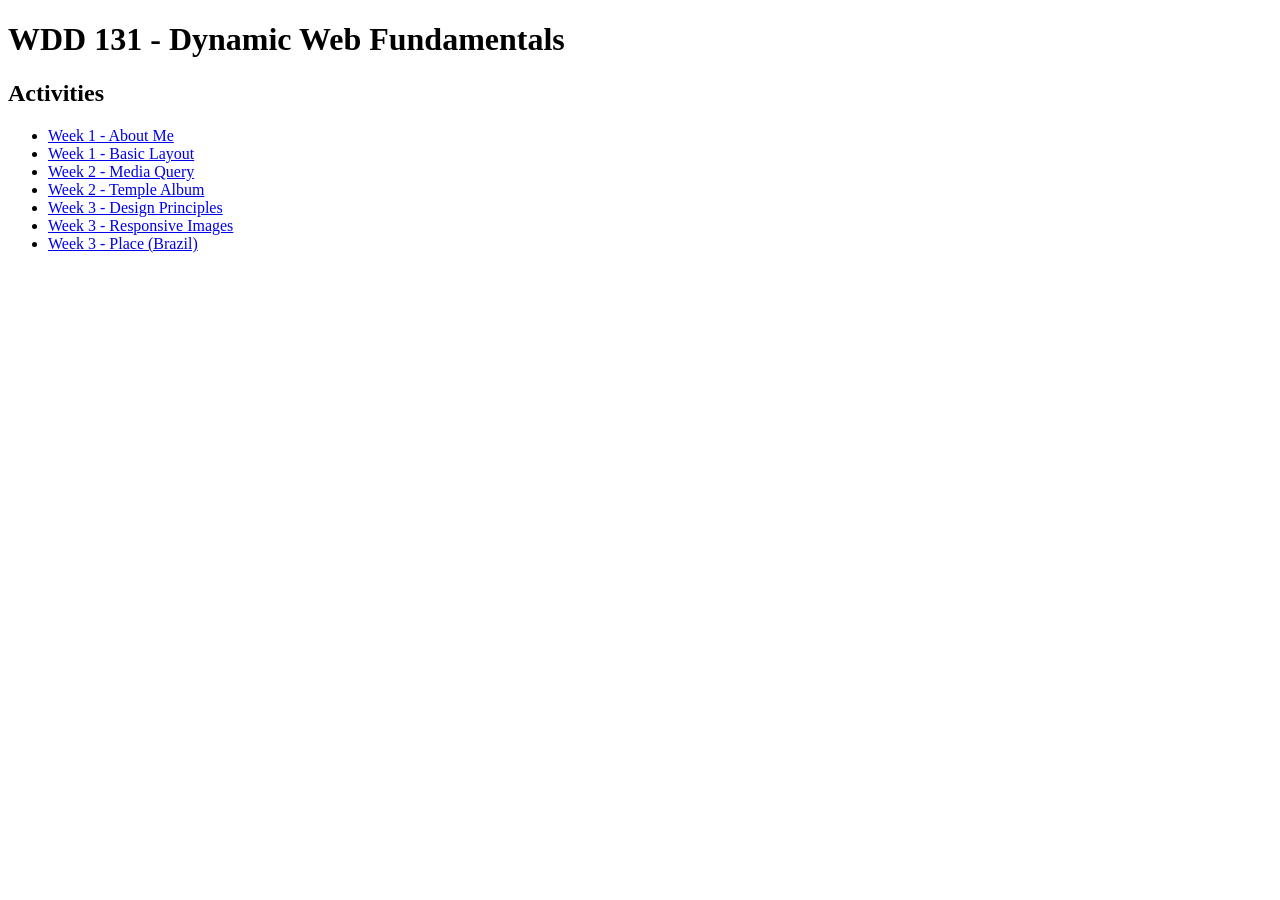
<file: index.html>
<!DOCTYPE html>
<html lang="en">
<head>
    <meta charset="UTF-8">
    <meta name="viewport" content="width=device-width, initial-scale=1.0">
    <title>WDD 131 - Rafael Oliveira de Lima</title>
    <meta name="description" content="WDD 131 weekly assignments by Rafael Oliveira de Lima">
</head>
<body>
    <header>
        <h1>WDD 131 - Dynamic Web Fundamentals</h1>
    </header>
    <main>
        <h2>Activities</h2>
        <ul>
            <li><a href="week01/index.html">Week 1 - About Me</a></li>
            <li><a href="week01/basic-layout.html">Week 1 - Basic Layout</a></li>
            <li><a href="week 2/media-query.html">Week 2 - Media Query</a></li>
            <li><a href="week 2/temples.html">Week 2 - Temple Album</a></li>
            <li><a href="week 3/design.html">Week 3 - Design Principles</a></li>
            <li><a href="week 3/responsive-images.html">Week 3 - Responsive Images</a></li>
            <li><a href="week 3/place.html">Week 3 - Place (Brazil)</a></li>
        </ul>
    </main>
</body>
</html>
</file>
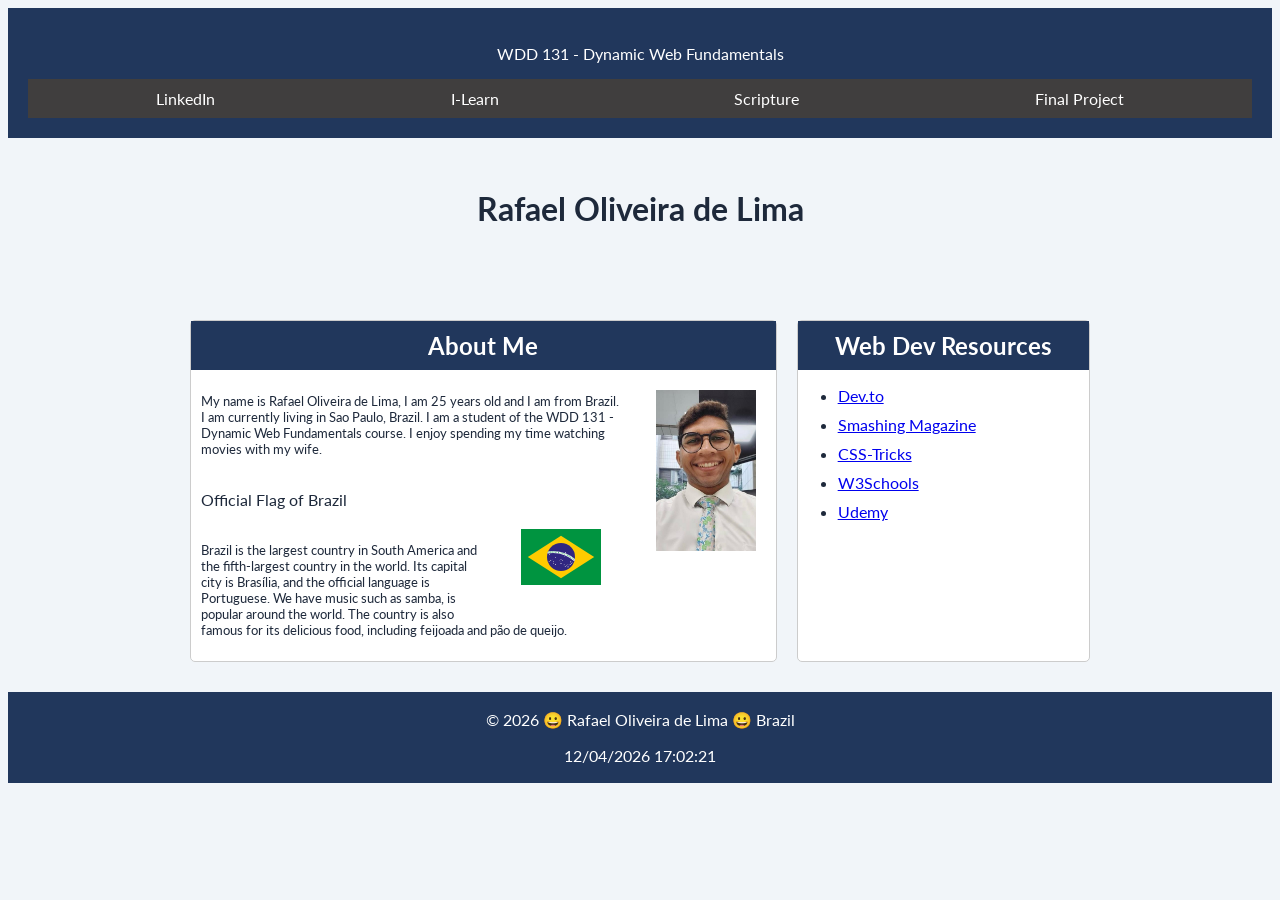
<file: week01/index.html>
<!DOCTYPE html>
<html lang="en">

<head>
    <meta charset="UTF-8">
    <meta name="viewport" content="width=device-width, initial-scale=1.0">
    <title>WDD 131 - Dynamic Web Fundamentals - Rafael</title>
    <meta name="description" content="WDD 131 - Dynamic Web Fundamentals - Rafael Oliveira de Lima">
    <meta name="author" content="Rafael Oliveira de Lima">

    <link rel="preconnect" href="https://fonts.googleapis.com">
    <link rel="preconnect" href="https://fonts.gstatic.com" crossorigin>
    <link
        href="https://fonts.googleapis.com/css2?family=Lato:ital,wght@0,100;0,300;0,400;0,700;0,900;1,100;1,300;1,400;1,700;1,900&display=swap"
        rel="stylesheet">
    <link rel="stylesheet" href="styles/base.css">
    <script src="../scripts/getdates.js" defer></script>
</head>

<body>
    <header>
        <p><span id="course-title">WDD 131 - Dynamic Web Fundamentals</span></p>
        <nav>
            <a href="https://www.linkedin.com/in/rafael-lima-web/">LinkedIn</a>
            <a href="https://byupw.instructure.com/">I-Learn</a>
            <a href="https://www.churchofjesuschrist.org/study/scriptures/bofm/mosiah/2?lang=eng">Scripture</a>
            <a href="https://byupw.instructure.com/courses/202020/pages/final-project?module_item_id=2269056">Final Project</a>
        </nav>
    </header>

    <main>
        <h1>Rafael Oliveira de Lima</h1>

        <section class="card">
            <h2>About Me</h2>
            <img src="../images/imagerafael.jpeg" alt="Rafael Oliveira de Lima">

            <p>My name is Rafael Oliveira de Lima, I am 25 years old and I am from Brazil. I am currently living in Sao
                Paulo, Brazil. I am a student of the WDD 131 - Dynamic Web Fundamentals course. I enjoy spending my
                time watching movies with my wife.</p>

            <figure class="flag-box">
                <figcaption>Official Flag of Brazil</figcaption>
                <img src="../images/flagofrazil.svg" alt="Brazil Flag">
            </figure>

            <p>Brazil is the largest country in South America and the fifth-largest country in the world. Its capital
                city is Brasília, and the official language is Portuguese. We have music such as samba, is popular
                around the world. The country is also famous for its delicious food, including feijoada and pão de
                queijo.</p>
        </section>

        <section class="card">
            <h2>Web Dev Resources</h2>
            <ul>
                <li><a href="https://dev.to/">Dev.to</a></li>
                <li><a href="https://www.smashingmagazine.com/">Smashing Magazine</a></li>
                <li><a href="https://css-tricks.com/">CSS-Tricks</a></li>
                <li><a href="https://www.w3schools.com/">W3Schools</a></li>
                <li><a href="https://www.udemy.com/">Udemy</a></li>
            </ul>
        </section>
    </main>

    <footer>
        <p>&copy; <span id="currentyear"></span> 😀 Rafael Oliveira de Lima 😀 Brazil</p>
        <p id="lastModified"></p>
    </footer>
</body>

</html>
</file>
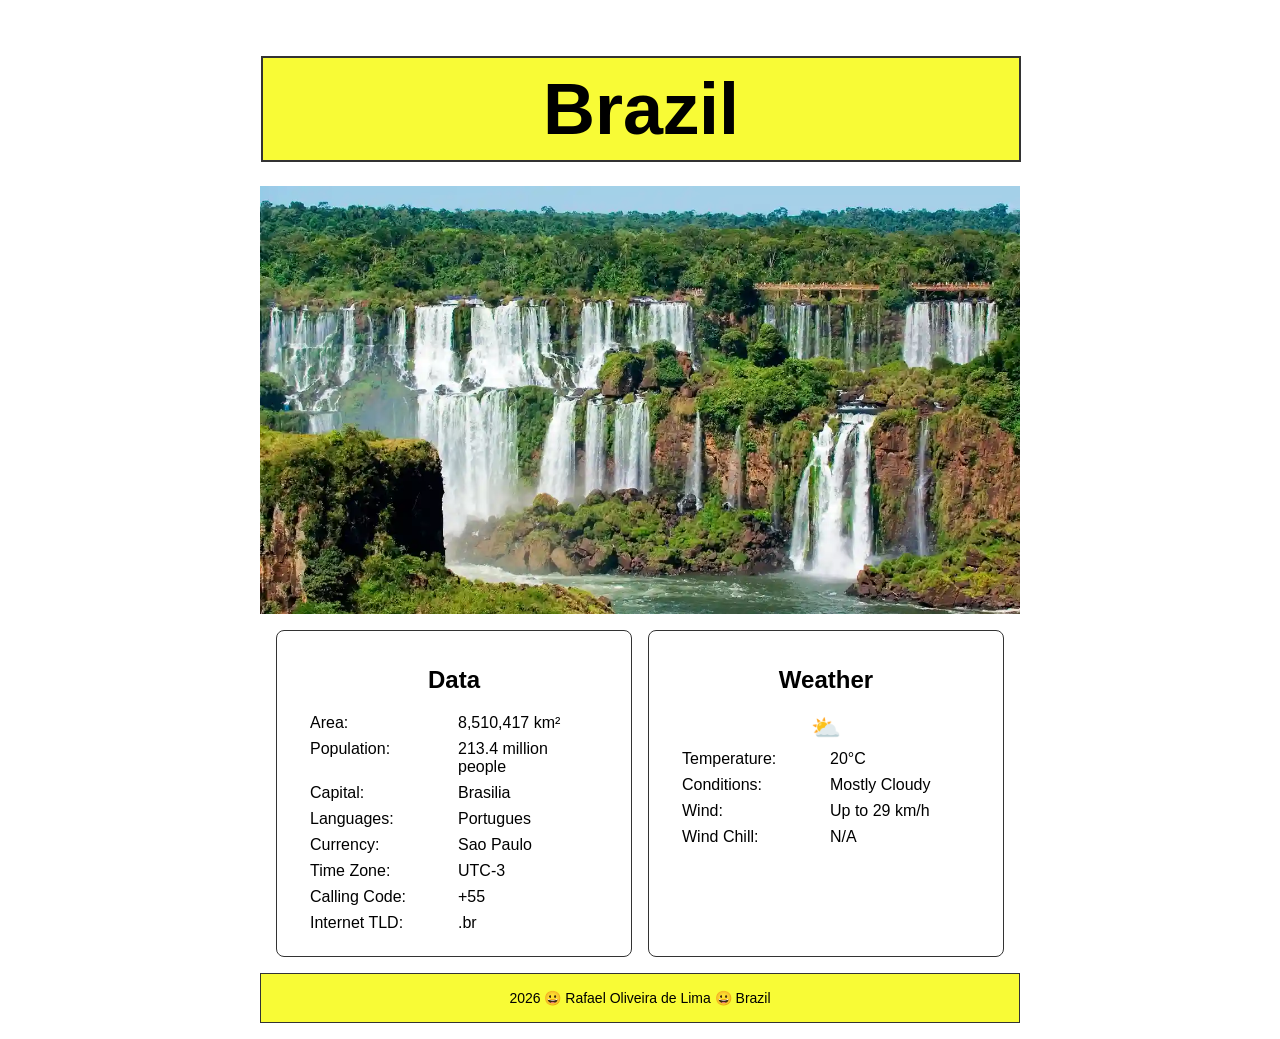
<file: place.html>
<!DOCTYPE html>
<html lang="en">

<head>
    <meta charset="UTF-8">

    <meta name="viewport" content="width=device-width, initial-scale=1.0">

    <title>WDD 131 - Dynamic Web Fundamentals - Rafael</title>

    <meta name="description" content="WDD 131 -Dynamic Web Fundamentals - Rafael Oliveira de Lima">

    <meta name="author" content="Rafael Oliveira de Lima">

    <script src="scripts/place.js" defer></script>

      <link rel="stylesheet" href="styles/place.css">

</head>

<body>

    <header>
        <h1>Brazil</h1>
    </header>

    <main>
    <picture class="hero-picture">
        <source media="(min-width: 601px)" srcset="images/brazilwaterfall.webp">
        <img src="images/brazilwaterfall.webp" alt="A beautiful view of Iguazu Falls in Brazil" class="hero-image">
    </picture>

    <div class="info-grid">
    <section>
        <h2>Data</h2>

        <p><span>Area</span><span>8,510,417 km²</span></p>
        <p><span>Population</span><span>213.4 million people</span></p>
        <p><span>Capital</span><span>Brasilia</span></p>
        <p><span>Languages</span><span>Portugues</span></p>
        <p><span>Currency</span><span>Sao Paulo</span></p>
        <p><span>Time Zone</span><span>UTC-3</span></p>
        <p><span>Calling Code</span><span>+55</span></p>
        <p><span>Internet TLD</span><span>.br</span></p>
    </section>

    <section>
         <h2>Weather</h2>
        <img src="images/weather.svg" alt="Weather icon showing sun, clouds, and rain" class="weather-icon">
        <span class="weather-emoji" aria-hidden="true">⛅</span>

        <p><span>Temperature</span><span id="temperature" data-celsius="20">20°C</span></p>
        <p><span>Conditions</span><span>Mostly Cloudy</span></p>
        <p><span>Wind</span><span id="wind-speed" data-kph="29">Up to 29 km/h</span></p>
        <p><span>Wind Chill</span><span id="wind-chill">N/A</span></p>
    </section>
</div>
    

    </main>

  <footer>
    2026 😀 Rafael Oliveira de Lima 😀
Brazil </footer>
</body>
</html>
</file>
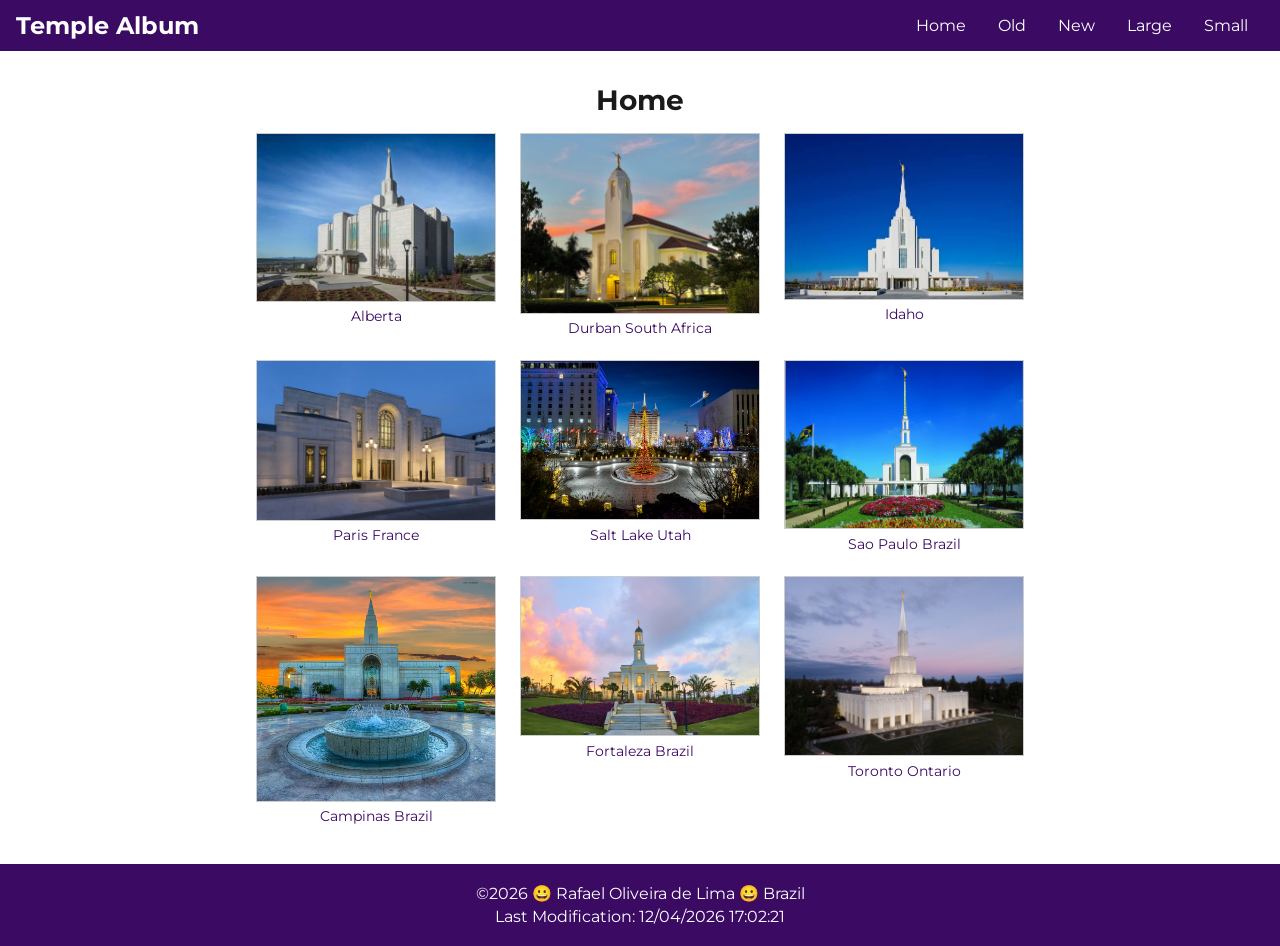
<file: temples.html>
<!DOCTYPE html>
<html lang="en">
<head>
    <meta charset="UTF-8">

    <meta name="viewport" content="width=device-width, initial-scale=1.0">

    <title>Temple Album</title>

    <meta name="description" content="Beautiful pictures album of temples of the Church of Jesus Christ of Latter-day Saints.">

    <link rel="preconnect" href="https://fonts.googleapis.com">

    <link rel="preconnect" href="https://fonts.gstatic.com" crossorigin>

    <link href="https://fonts.googleapis.com/css2?family=Montserrat:wght@400;600;700&display=swap" rel="stylesheet">

    <link rel="stylesheet" href="styles/temples.css">

    <link rel="stylesheet" href="styles/temples-large.css">

    <script src="scripts/temples.js" defer></script>

    <meta name="author" content="Rafael Oliveira de Lima">

</head>
<body>
    <header>
        <h2>Temple Album</h2>

        <button id="menu" aria-label="Toggle navigation menu" aria-expanded="false">&#9776;</button>

        <nav>
            <a href="#">Home</a>
            <a href="#">Old</a>
            <a href="#">New</a>
            <a href="#">Large</a>
            <a href="#">Small</a>
        </nav>

    </header>

    <main>
        <h1>Home</h1>
        

        <section class="gallery">

            <figure>
                <img src="images/images/alberta.jpg" alt="alberta temple" loading="lazy" width="400" height="250">
                <figcaption>Alberta</figcaption>
            </figure>

            <figure>
                <img src="images/images/durbantemple.jpg" alt="Durban South Africa Temple" loading="lazy" width="400" height="250">
                <figcaption>Durban South Africa</figcaption>
            </figure>

            <figure>
                <img src="images/images/idahotemple.jpg" alt="Idaho Temple" loading="lazy" width="400" height="250">
                <figcaption>Idaho</figcaption>
            </figure>
            <figure>

                <img src="images/images/parisparistemple.jpg" alt="Paris France Temple" loading="lazy" width="400" height="250">
                <figcaption>Paris France</figcaption>
            </figure>

            <figure>
                <img src="images/images/saltlaketemple.jpg" alt="Salt Lake Temple" loading="lazy" width="400" height="250">
                <figcaption>Salt Lake Utah</figcaption>
            </figure>

            <figure>
                <img src="images/images/saopaulotemple1.jpg" alt="Sao Paulo Brazil Temple" loading="lazy" width="400" height="250">
                <figcaption>Sao Paulo Brazil</figcaption>
            </figure>
            
            <figure>
                <img src="images/images/campinastemple.jpg" alt="Campinas Brazil Temple" loading="lazy" width="400" height="250">
                <figcaption>Campinas Brazil</figcaption>
            </figure>

            <figure>
                <img src="images/images/templofortaleza.jpg" alt="Fortaleza Brazil Temple" loading="lazy" width="400" height="250">
                <figcaption> Fortaleza Brazil</figcaption>
            </figure>

            <figure>
                <img src="images/images/torontoontariotemple.jpg" alt="Toronto Ontario Temple" loading="lazy" width="400" height="250">
                <figcaption>Toronto Ontario</figcaption>
            </figure>

        </section>
    </main>

    <footer>
        <p>&copy;<span id="currentyear"></span> 😀 Rafael Oliveira de Lima 😀 Brazil</p>
        <p>Last Modification: <span id="lastModified"></span></p>
    </footer>
</body>
</html>
</file>
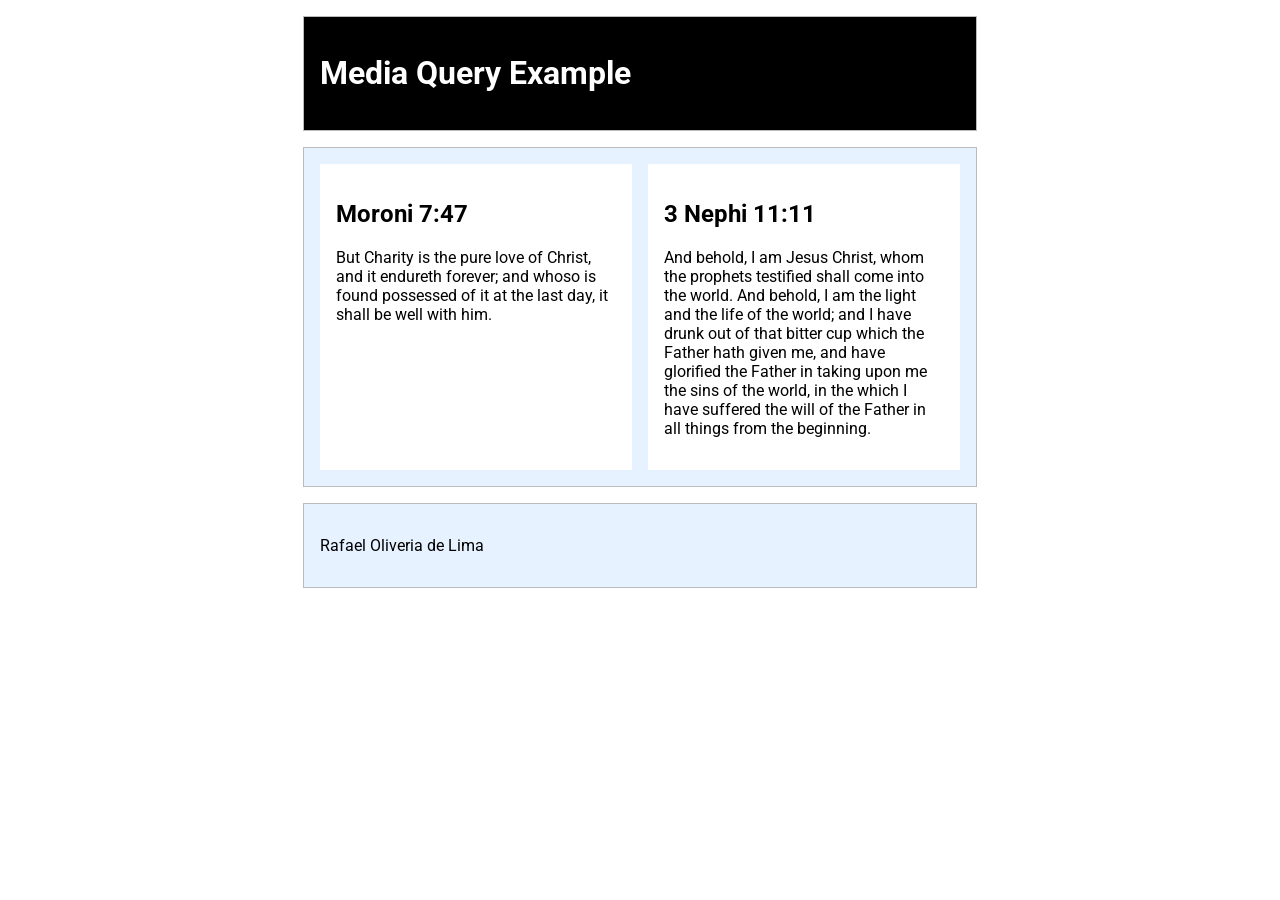
<file: week 2/media-query.html>
<!DOCTYPE html>
<html lang="en">

<head>
    <meta charset="UTF-8">

    <meta name="viewport" content="width=device-width, initial-scale=1.0">

    <title>WDD 131 - Media Query</title>

    <meta name="description" content="Media query learning activity for WDD 131 - Dynamic Web Fundamentals">

    <meta name="author" content="Rafael Oliveria de Lima">

    <link rel="preconnect" href="https://fonts.googleapis.com">

    <link rel="preconnect" href="https://fonts.gstatic.com" crossorigin>

    <link href="https://fonts.googleapis.com/css2?family=Roboto:ital,wght@0,100..900;1,100..900&display=swap"
        rel="stylesheet">

    <link rel="stylesheet" href="styles/media-query.css">

    <link rel="stylesheet" href="styles/media-query-large.css" media="(min-width: 500px)">

</head>

<body>
    <header>
        <h1>Media Query Example</h1>
    </header>

    <main>
        <section>
            <h2> Moroni 7:47</h2>
            <p>But Charity is the pure love of Christ, and it endureth forever; and whoso is found possessed of it at
                the last day, it shall be well with him.</p>
        </section>

        <section>
            <h2> 3 Nephi 11:11</h2>
            <p>And behold, I am Jesus Christ, whom the prophets testified shall come into the world. And behold, I am
                the light and the life of the world; and I have drunk out of that bitter cup which the Father hath given
                me, and have glorified the Father in taking upon me the sins of the world, in the which I have suffered
                the will of the Father in all things from the beginning.</p>
        </section>
    </main>

    <footer>
        <p>Rafael Oliveria de Lima</p>
    </footer>
</body>

</html>
</file>
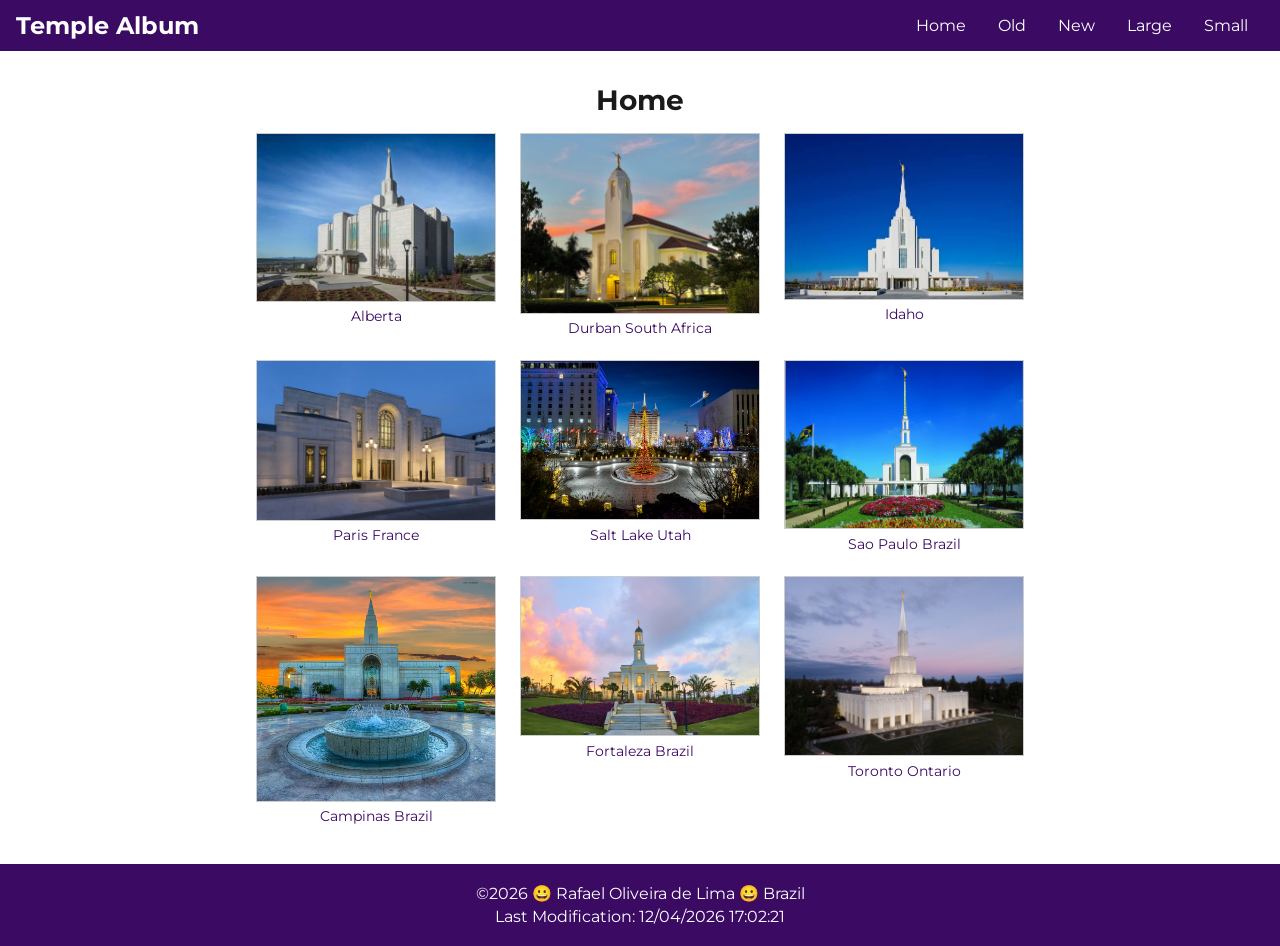
<file: week 2/temples.html>
<!DOCTYPE html>
<html lang="en">
<head>
    <meta charset="UTF-8">

    <meta name="viewport" content="width=device-width, initial-scale=1.0">

    <title>Temple Album</title>

    <meta name="description" content="Beautiful pictures album of temples of the Church of Jesus Christ of Latter-day Saints.">

    <link rel="preconnect" href="https://fonts.googleapis.com">

    <link rel="preconnect" href="https://fonts.gstatic.com" crossorigin>

    <link href="https://fonts.googleapis.com/css2?family=Montserrat:wght@400;600;700&display=swap" rel="stylesheet">

    <link rel="stylesheet" href="styles/temples.css">

    <link rel="stylesheet" href="styles/temples-large.css">

    <script src="scripts/temples.js" defer></script>

    <meta name="author" content="Rafael Oliveira de Lima">

</head>
<body>
    <header>
        <h2>Temple Album</h2>

        <button id="menu" aria-label="Toggle navigation menu" aria-expanded="false">&#9776;</button>

        <nav>
            <a href="#">Home</a>
            <a href="#">Old</a>
            <a href="#">New</a>
            <a href="#">Large</a>
            <a href="#">Small</a>
        </nav>

    </header>

    <main>
        <h1>Home</h1>

        <section class="gallery">
            <figure>
                <img src="../images/images/alberta.jpg" alt="Alberta temple" loading="lazy" width="400" height="250">
                <figcaption>Alberta</figcaption>
            </figure>

            <figure>
                <img src="../images/images/durbantemple.jpg" alt="Durban South Africa Temple" loading="lazy" width="400" height="250">
                <figcaption>Durban South Africa</figcaption>
            </figure>

            <figure>
                <img src="../images/images/idahotemple.jpg" alt="Idaho Temple" loading="lazy" width="400" height="250">
                <figcaption>Idaho</figcaption>
            </figure>

            <figure>
                <img src="../images/images/parisparistemple.jpg" alt="Paris France Temple" loading="lazy" width="400" height="250">
                <figcaption>Paris France</figcaption>
            </figure>

            <figure>
                <img src="../images/images/saltlaketemple.jpg" alt="Salt Lake Temple" loading="lazy" width="400" height="250">
                <figcaption>Salt Lake Utah</figcaption>
            </figure>

            <figure>
                <img src="../images/images/saopaulotemple1.jpg" alt="Sao Paulo Brazil Temple" loading="lazy" width="400" height="250">
                <figcaption>Sao Paulo Brazil</figcaption>
            </figure>

            <figure>
                <img src="../images/images/campinastemple.jpg" alt="Campinas Brazil Temple" loading="lazy" width="400" height="250">
                <figcaption>Campinas Brazil</figcaption>
            </figure>

            <figure>
                <img src="../images/images/templofortaleza.jpg" alt="Fortaleza Brazil Temple" loading="lazy" width="400" height="250">
                <figcaption>Fortaleza Brazil</figcaption>
            </figure>

            <figure>
                <img src="../images/images/torontoontariotemple.jpg" alt="Toronto Ontario Temple" loading="lazy" width="400" height="250">
                <figcaption>Toronto Ontario</figcaption>
            </figure>
        </section>
    </main>

    <footer>
        <p>&copy;<span id="currentyear"></span> 😀 Rafael Oliveira de Lima 😀 Brazil</p>
        <p>Last Modification: <span id="lastModified"></span></p>
    </footer>
</body>
</html>
</file>
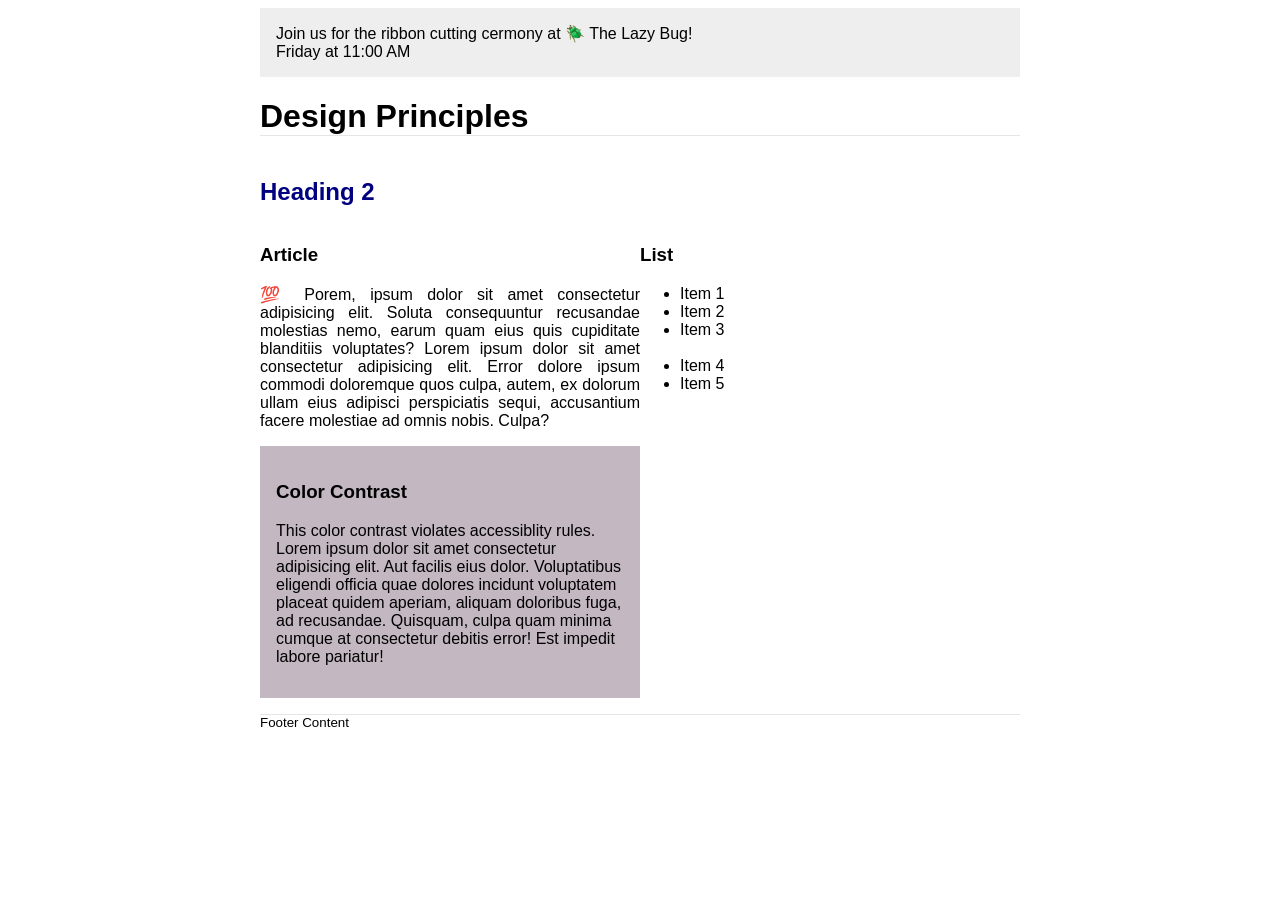
<file: week 3/design.html>
<!DOCTYPE html>
<html lang="en">

<head>
    <meta charset="UTF-8">

    <meta name="viewport" content="width=device-width, initial-scale=1.0">

    <title>WDD 131 - Dynamic Web Fundamentals - Rafael</title>

    <meta name="description" content="WDD 131 -Dynamic Web Fundamentals - Rafael Oliveria de Lima">

    <meta name="author" content="Rafael Oliveria de Lima">

    <link rel="stylesheet" href="styles/design.css">
</head>

<body>

  <header>
	<div class="banner">Join us for the ribbon cutting cermony at 🪲 The Lazy Bug!<br>Friday at 11:00 AM</div>
	<h1>Design Principles</h1>
</header>
<main>
	<h2>Heading 2</h2>
	<section>
		<h3>Article</h3>
		<article>
			<p>💯 Porem, ipsum dolor sit amet consectetur adipisicing elit. Soluta consequuntur recusandae molestias nemo, earum quam eius quis cupiditate blanditiis voluptates? Lorem ipsum dolor sit amet consectetur adipisicing elit. Error dolore ipsum commodi doloremque quos culpa, autem, ex dolorum ullam eius adipisci perspiciatis sequi, accusantium facere molestiae ad omnis nobis. Culpa?</p>
		</article>
	</section>
	<section>
		<h3>List</h3>
		<ul>
			<li>Item 1</li>
			<li>Item 2</li>
			<li>Item 3<br><br></li>
			<li>Item 4</li>
			<li>Item 5</li>
		</ul>
	</section>
	<div class="callout">
		<h3>Color Contrast</h3>
		<p>This color contrast violates accessiblity rules. Lorem ipsum dolor sit amet consectetur adipisicing elit. Aut facilis eius dolor. Voluptatibus eligendi officia quae dolores incidunt voluptatem placeat quidem aperiam, aliquam doloribus fuga, ad recusandae. Quisquam, culpa quam minima cumque at consectetur debitis error! Est impedit labore pariatur!</p>
	</div>
</main>
<footer>
	Footer Content
</footer>
</body>
</file>
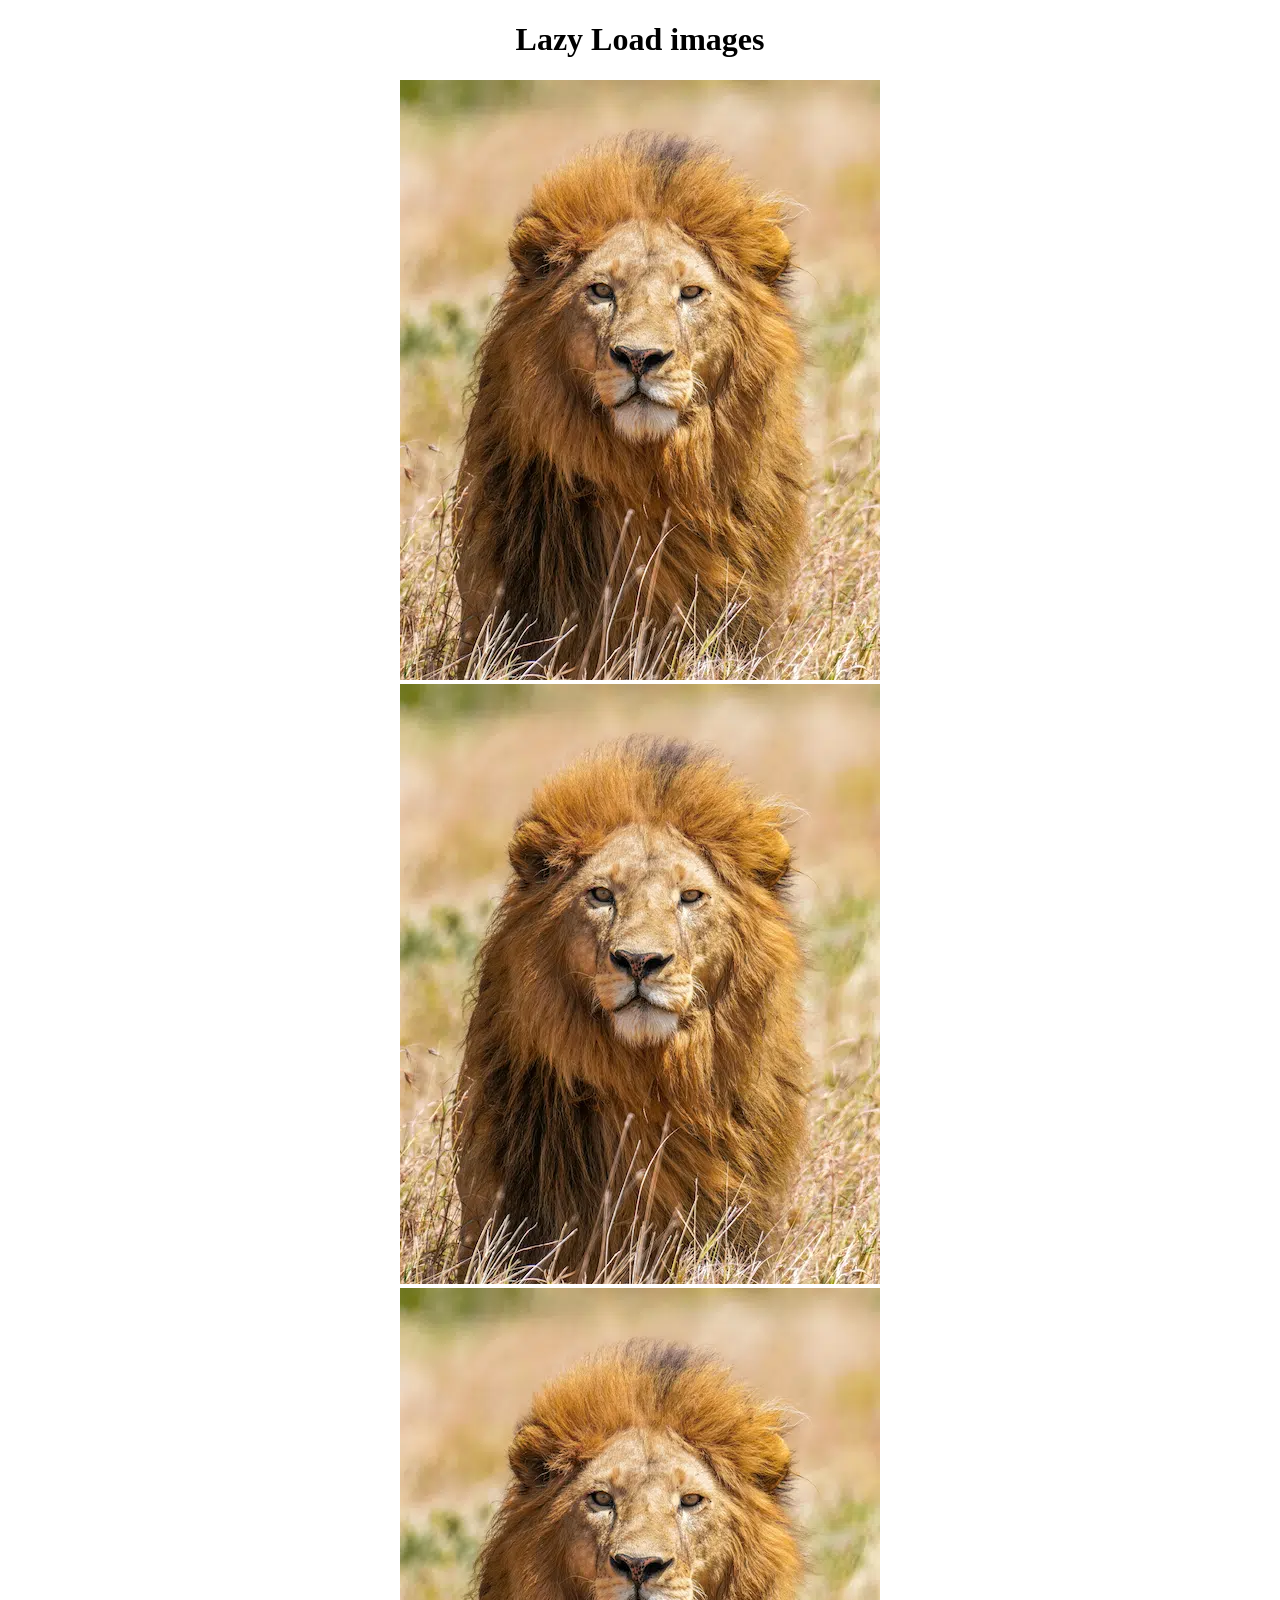
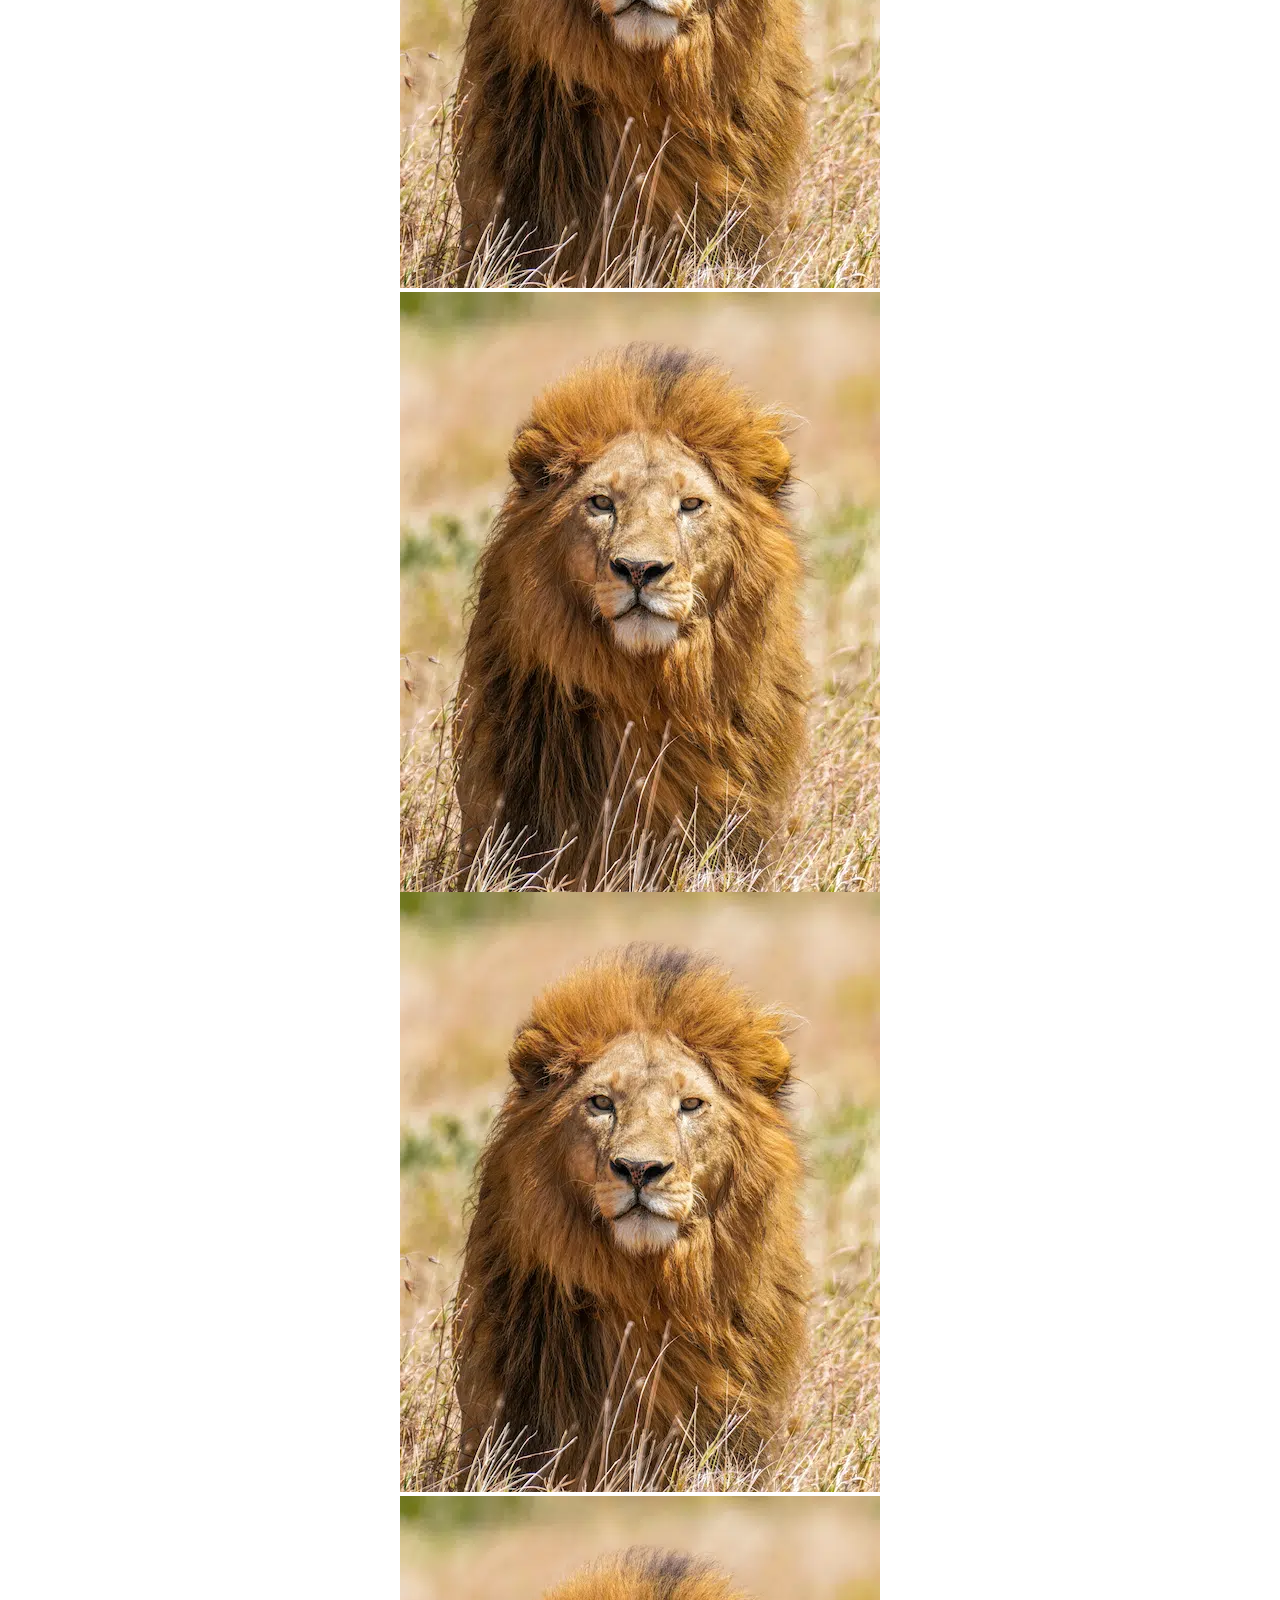
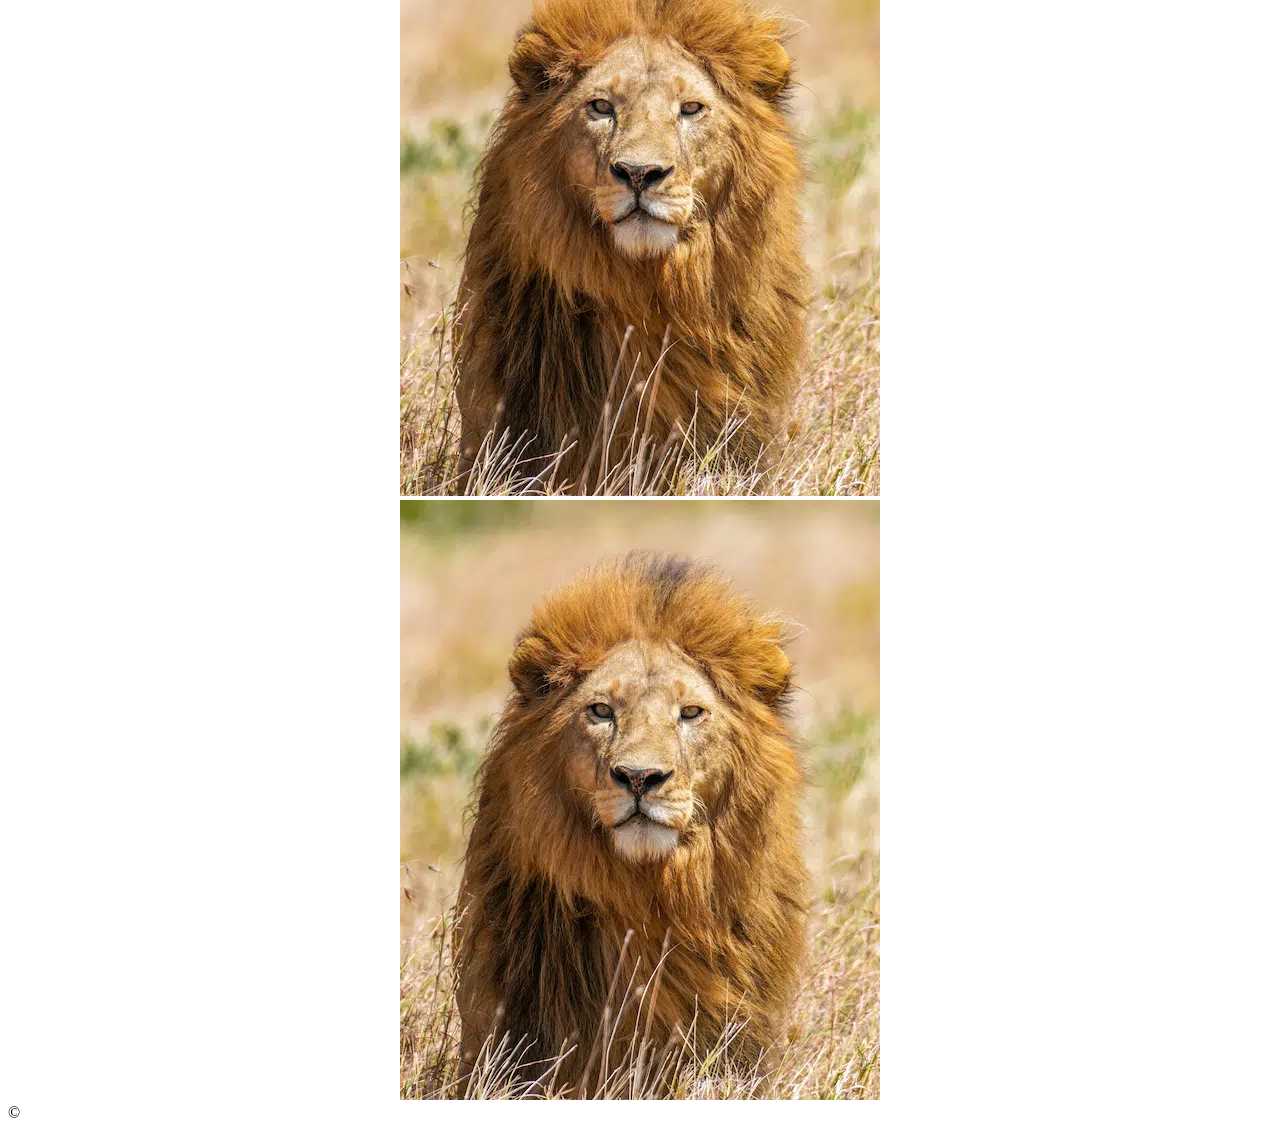
<file: week 4 project subject/lazyload.html>
<!DOCTYPE html>
<html lang="en">
<head>
    <meta charset="UTF-8">
    <meta name="viewport" content="width=device-width, initial-scale=1.0">
    <title>Lazy Load</title>
    <meta name="description" content="WDD 131 weekly assignments by Rafael Oliveira de Lima">
    <meta name="author" content="Rafael Oliveria de Lima">
     
    <link rel="stylesheet" href="styles/lazyload.css">
</head>

<body>

<head>
    <h1>Lazy Load images</h1>
</head>

<main>
    <picture>
      <img src="images/lion.webp" alt="Lion image" loading="lazy" width="480" height="600">
    </picture>
   
    <picture>
        <img src="images/lion.webp" alt="Lion image" loading="lazy" width="480" height="600">
    </picture>

    <picture>
        <img src="images/lion.webp" alt="Lion image" loading="lazy" width="480" height="600">
    </picture>
        <img src="images/lion.webp" alt="Lion image" loading="lazy" width="480" height="600">

    <picture>
        <img src="images/lion.webp" alt="Lion image" loading="lazy" width="480" height="600">

    </picture>

    <picture>
     <img src="images/lion.webp" alt="Lion image" loading="lazy" width="480" height="600">
    </picture>

    <picture>
        <img src="images/lion.webp" alt="Lion image" loading="lazy" width="480" height="600">
    </picture>
</main>
<footer>
    <span class="copyright">&copy;</span>
</footer>
</body>
</html>
</file>
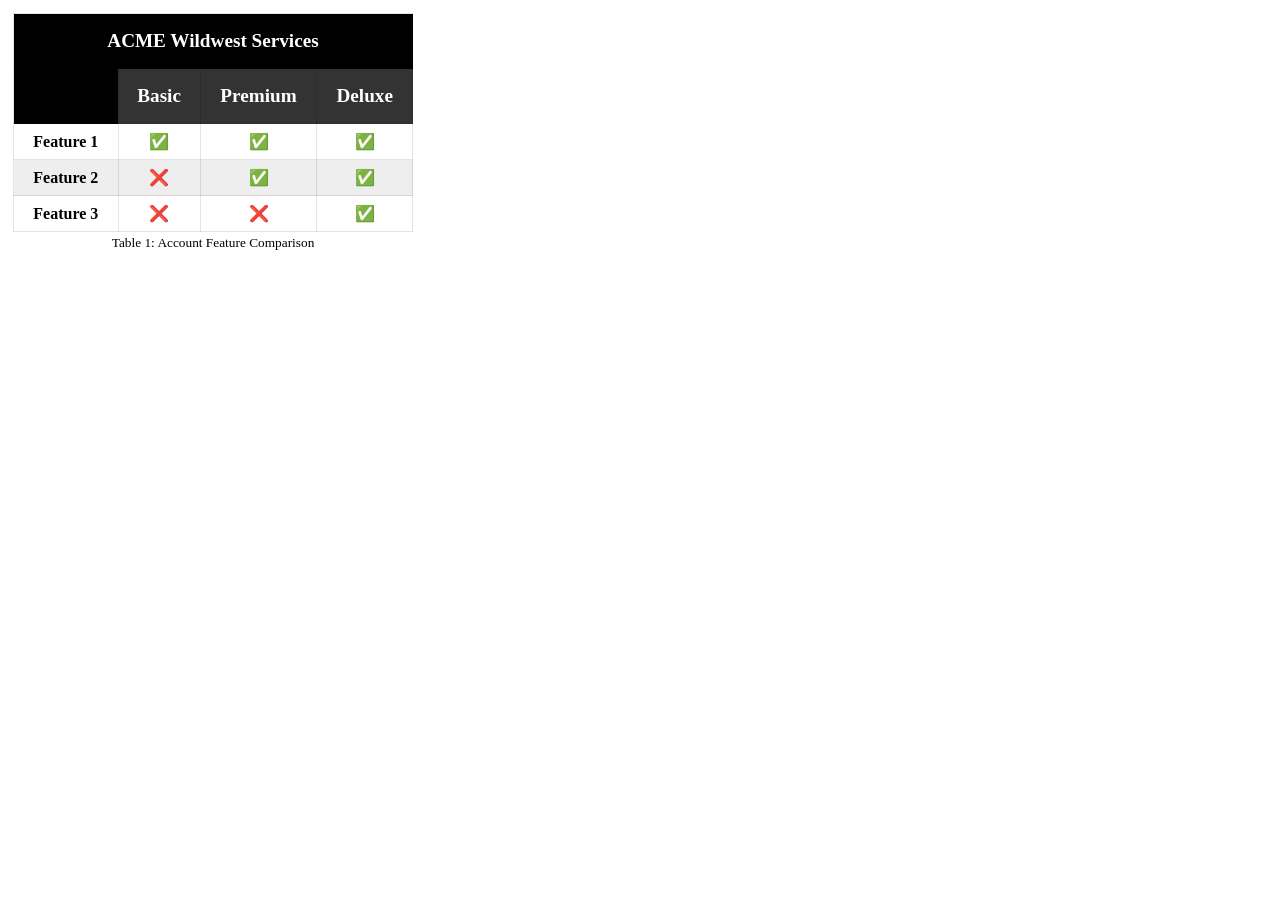
<file: week 4 project subject/table.html>
<!DOCTYPE html>
<html lang="en">
<head>
    <meta charset="UTF-8">
    <meta name="viewport" content="width=device-width, initial-scale=1.0">
    <title>WDD 131 - Rafael Oliveira de Lima</title>
    <meta name="description" content="WDD 131 weekly assignments by Rafael Oliveira de Lima">
     
    <link rel="stylesheet" href="styles/table.css">
</head>

<body>
    <table>
        <thead>
            <tr>
                <th
                colspan="4">ACME Wildwest Services</th>
            </tr>
            <tr>
                <td
                class="blank"></td>
                        <th>Basic</th>
                        <th>Premium</th>
                        <th>Deluxe</th>
                </tr>
        </thead>
        <tbody>
            <tr>
            <th>Feature 1</th>
                 <td>✅</td>
                 <td>✅</td>
                 <td>✅</td>
            </tr>

            <tr>
                <th>Feature 2</th>
                <td>❌</td>
                <td>✅</td>
                <td>✅</td>

            </tr>

            <tr>
                <th>Feature 3</th>
                <td>❌</td>
                <td>❌</td>
                <td>✅</td>
            </tr>
                 
        </tbody>
         <caption>Table 1: Account Feature Comparison</caption>
    </table>
</body>
</html>
</file>
<file: week01/styles/base.css>
body {
    background-color: #f1f5f9;
    color: #1e293b;
    font-family: Lato, sans-serif;

}

header {
    background-color: #21375c;
    color: white;
    padding: 0 20px;
    text-align: center;
}


   .card{background-color: white;
    border: 1px solid #ccc;
    border-radius: 5px;
    margin-top: 50px;
   }

.card img {
    width: 100px;
    height: auto;
    margin: 0 0 15px 15px;
    padding: 20px;
    float: right;

}

li {
    margin-bottom: 10px;
}

.flag-box img {
    float: right;
    width: 80px;

}

.flag-box {
    float: none;
    margin: 0 15px 0 0;
    padding: 10px;


}

.card p {
    font-size: 13px;
    padding: 10px;
}

h2 {
    background-color: #21375c;
    color: white;
    padding: 10px;
    margin: 0 auto;
    display: flex;
    justify-content: center;
}


main {
    max-width: 900px;
    margin: 30px auto;


    /* Grid properties */
    display: grid;
    grid-template-columns: 2fr 1fr;
    gap: 20px;



}




main h1 {
    grid-column: 1 / 3;
    display: flex;
    justify-content: center;
}




#course-title {
    display: block;
}



nav {
    display: flex;
    justify-content: space-around;
    background-color: rgb(64, 62, 62);
    padding: 10px;
}

nav a {
    color: white;
    display: flex;
    text-decoration: none;
}

nav a:hover {
    color: #43a1df;
    text-decoration: underline;
}




header,

footer {
    max-width: 2000px;
    margin: 0 auto;
    padding: 20px;

}

footer {
    background-color: #21375c;
    color: white;
    text-align: center;
    padding: 2px;
}
</file>
<file: styles/place.css>
:root {
    --accent-color: #f8fb36;
    --border-color: #333;
}

* {
    box-sizing: border-box;
}

body {
    margin: 0;
    font-family: Arial, sans-serif;
}

header,
main,
footer {
    max-width: 760px;
    margin: 0 auto;
}

header {
    padding: 2rem 0 0;
    text-align: center;
}

header h1 {
    width: 100%;
    margin: 1.5rem 0;
    padding: 10px 20px;
    border: 2px solid var(--border-color);
    font-size: clamp(2rem, 8vw, 4.5rem);
    transform: translateX(1px);
    background-color: var(--accent-color);
    
    
}

.hero-picture {
    display: block;
}

.hero-image {
    display: block;
    width: 100%;
    height: auto;
}

.info-grid {
    display: grid;
    grid-template-columns: 1fr 1fr;
    gap: 1rem;
    padding: 1rem;
}

.info-grid section {
    padding: 1rem;
    border: 1px solid var(--border-color);
    border-radius: 8px;
}

.info-grid h2 {
    text-align: center;
}

.weather-icon {
    display: block;
    width: 3rem;
    height: 3rem;
    margin: 0 auto 0.5rem;
}

.weather-emoji {
    display: none;
}

.info-grid section p {
    display: grid;
    grid-template-columns: 1fr 1fr;
    gap: 0.5rem;
    max-width: 18rem;
    margin: 0.5rem auto;
}

.info-grid section p span:first-child::after {
    content: ":";
}

footer {
    margin-bottom: 1rem;
    padding: 1rem;
    border: 1px solid var(--border-color);
    text-align: center;
    font-size: 0.875rem;
    background-color: var(--accent-color);
}

@media (max-width: 600px) {
    .info-grid {
        grid-template-columns: 1fr;
    }
}

@media (min-width: 601px) {
    .weather-icon {
        display: none;
    }

    .weather-emoji {
        display: block;
        margin-bottom: 0.5rem;
        text-align: center;
        font-size: 1.5rem;
    }
}
</file>
<file: styles/temples.css>
/* Mobile-first styles */
:root {
    --primary: #3b0a63;
    --primary-dark: #2a0647;
    --text: #1a1a1a;
    --bg: #ffffff;
    --on-primary: #ffffff;
    --hover: #e8c9ff;
}

* {
    box-sizing: border-box;
}

body {
    margin: 0;
    font-family: "Montserrat", Arial, sans-serif;
    color: var(--text);
    background-color: var(--bg);
}

/* Header and navigation */
header {
    display: flex;
    flex-wrap: wrap;
    align-items: center;
    justify-content: space-between;
    background-color: var(--primary);
    color: var(--on-primary);
    padding: 0.5rem 1rem;
}

header h2 {
    margin: 0;
    font-size: 1.5rem;
}

#menu {
    display: block;
    background: none;
    border: none;
    color: var(--on-primary);
    font-size: 2rem;
    line-height: 1;
    cursor: pointer;
    padding: 0.25rem 0.5rem;
}

nav {
    display: none;
    flex-direction: column;
    width: 100%;
}

nav.open {
    display: flex;
}

nav a {
    color: var(--on-primary);
    text-decoration: none;
    padding: 0.75rem 0.5rem;
    text-align: center;
    border-top: 1px solid rgba(255, 255, 255, 0.25);
}

nav a:hover,
nav a:focus {
    background-color: var(--hover);
    color: var(--primary-dark);
}

/* Main content */
main {
    max-width: 800px;
    margin: 0 auto;
    padding: 1rem;
}

h1 {
    text-align: center;
    font-size: 1.5rem;
    margin: 1rem 0;
}

/* Gallery: one column on mobile */
.gallery {
    display: grid;
    grid-template-columns: 1fr;
    gap: 1.5rem;
}

figure {
    margin: 0;
    text-align: center;
}

figure img {
    width: 100%;
    height: auto;
    display: block;
    border: 1px solid #ccc;
}

figcaption {
    font-size: 0.85rem;
    margin-top: 0.4rem;
    color: #3b0a63;
}

/* Footer */
footer {
    background-color: var(--primary);
    color: var(--on-primary);
    text-align: center;
    padding: 1rem;
    margin-top: 1.5rem;
}

footer p {
    margin: 0.25rem 0;
}
</file>
<file: styles/temples-large.css>
@media (min-width: 640px) {
    /* Hide hamburger, always show the nav in a row */
    #menu {
        display: none;
    }

    nav,
    nav.open {
        display: flex;
        flex-direction: row;
        width: auto;
    }

    nav a {
        border-top: none;
        padding: 0.5rem 1rem;
    }

    header {
        flex-wrap: nowrap;
    }

    /* Three columns in the gallery */
    .gallery {
        grid-template-columns: repeat(3, 1fr);
    }

    h1 {
        font-size: 1.75rem;
    }
}
</file>
<file: week 2/styles/media-query.css>
body{
    font-family: 'Roboto', sans-serif;

}

header{
    background-color: #000000;
    color: #fff;

}

header, main , footer {
    max-width: 640px;
    margin: 1rem auto;
    border: 1px solid #bbb;
    padding: 1rem;

}

main, footer{
    background-color: #e6f2ff;
}



main{
    display: grid;
    grid-template-columns: 1fr 1fr;
    gap: 1rem;
}

section{
    padding: 1rem;
    background-color: #fff;
}
</file>
<file: week 2/styles/media-query-large.css>
@media screen and (min-width: 500px) {}
</file>
<file: week 2/styles/temples.css>
/* Mobile-first styles */
:root {
    --primary: #3b0a63;
    --primary-dark: #2a0647;
    --text: #1a1a1a;
    --bg: #ffffff;
    --on-primary: #ffffff;
    --hover: #e8c9ff;
}

* {
    box-sizing: border-box;
}

body {
    margin: 0;
    font-family: "Montserrat", Arial, sans-serif;
    color: var(--text);
    background-color: var(--bg);
}

/* Header and navigation */
header {
    display: flex;
    flex-wrap: wrap;
    align-items: center;
    justify-content: space-between;
    background-color: var(--primary);
    color: var(--on-primary);
    padding: 0.5rem 1rem;
}

header h2 {
    margin: 0;
    font-size: 1.5rem;
}

#menu {
    display: block;
    background: none;
    border: none;
    color: var(--on-primary);
    font-size: 2rem;
    line-height: 1;
    cursor: pointer;
    padding: 0.25rem 0.5rem;
}

nav {
    display: none;
    flex-direction: column;
    width: 100%;
}

nav.open {
    display: flex;
}

nav a {
    color: var(--on-primary);
    text-decoration: none;
    padding: 0.75rem 0.5rem;
    text-align: center;
    border-top: 1px solid rgba(255, 255, 255, 0.25);
}

nav a:hover,
nav a:focus {
    background-color: var(--hover);
    color: var(--primary-dark);
}

/* Main content */
main {
    max-width: 800px;
    margin: 0 auto;
    padding: 1rem;
}

h1 {
    text-align: center;
    font-size: 1.5rem;
    margin: 1rem 0;
}

/* Gallery: one column on mobile */
.gallery {
    display: grid;
    grid-template-columns: 1fr;
    gap: 1.5rem;
}

figure {
    margin: 0;
    text-align: center;
}

figure img {
    width: 100%;
    height: auto;
    display: block;
    border: 1px solid #ccc;
}

figcaption {
    font-size: 0.85rem;
    margin-top: 0.4rem;
    color: #3b0a63;
}

/* Footer */
footer {
    background-color: var(--primary);
    color: var(--on-primary);
    text-align: center;
    padding: 1rem;
    margin-top: 1.5rem;
}

footer p {
    margin: 0.25rem 0;
}
</file>
<file: week 2/styles/temples-large.css>
@media (min-width: 640px) {
    /* Hide hamburger, always show the nav in a row */
    #menu {
        display: none;
    }

    nav,
    nav.open {
        display: flex;
        flex-direction: row;
        width: auto;
    }

    nav a {
        border-top: none;
        padding: 0.5rem 1rem;
    }

    header {
        flex-wrap: nowrap;
    }

    /* Three columns in the gallery */
    .gallery {
        grid-template-columns: repeat(3, 1fr);
    }

    h1 {
        font-size: 1.75rem;
    }
}
</file>
<file: week 3/styles/design.css>
body {
	font-family: Roboto, helvetica, sans-serif;
}

header,
main,
footer {
	max-width: 760px;
	margin: 0 auto;
}

.banner {
	padding: 1rem;
	background-color: #eee;
}

h1 {
	border-bottom: 1px solid rgba(0, 0, 0, 0.1);
}

main {
	display: grid;
	grid-template-columns: 1fr 1fr;
}

h2 {
	color: navy;
	text-align: left;
	grid-column: 1 / 3; 

}

article p {
	text-align: justify;
}

.callout {
	color: #000000;
	background-color: #c3b7c1;
	padding: 1rem;
}

footer {
	margin-top: 1rem;
	border-top: 1px solid rgba(0, 0, 0, 0.1);
	font-size: smaller;
	text-align: left;
}
</file>
<file: week 4 project subject/styles/lazyload.css>
h1{
    text-align: center;


}

main{
    margin: 0 auto;
    width: 480px;
    display: flex;
    flex-direction: column;
}

img{
    width: 100%;
    background-color: #000;
    animation: fade 15s;

}

@keyframes fade{
    0%{
        opacity: 0;
    }

    100%{
        opacity: 1;
    }
}
</file>
<file: week 4 project subject/styles/table.css>
body{
    padding: 5px;

}

table{
    width: 400px;
    border: 1px solid rgba(0, 0, 0, 0.1);
    border-collapse: collapse;
}

caption{
    caption-side: bottom;
    font-size: smaller;
    padding: 0.2rem;

}

th,td{
    padding: 0.5em 1rem;
    border: 1px solid 
    rgba(0, 0, 0, 0.1);
    white-space: pre;
}

thead th,
  tbody td {
    text-align: center;
  }

  thead {
    color: #fff;
    background: #000;

    th {
      padding: 1rem;
      font-size: larger;
    }

    tr:nth-last-child(1) {
      background-color: #333;
    }
  }

  tbody tr:nth-child(even) {
    background-color: #eee;
  }


.blank {
  background-color: #000;
}
</file>
